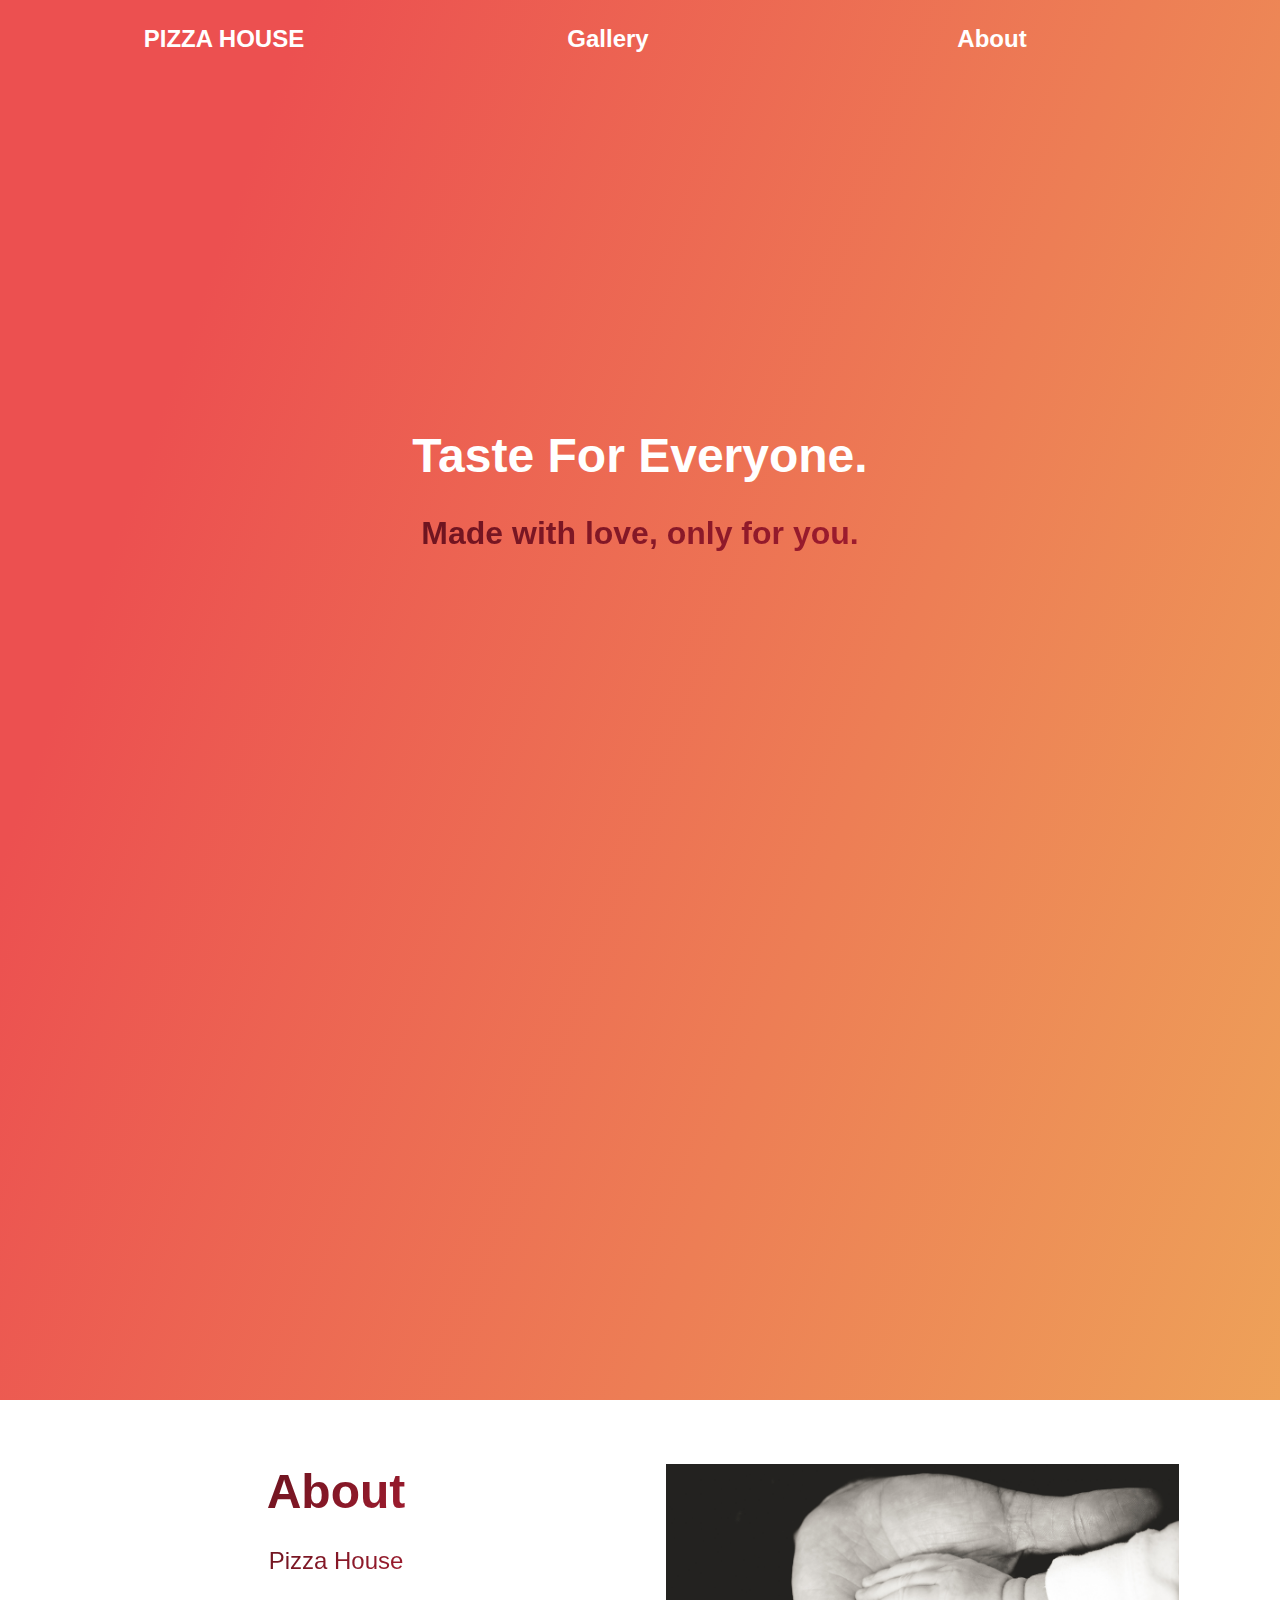
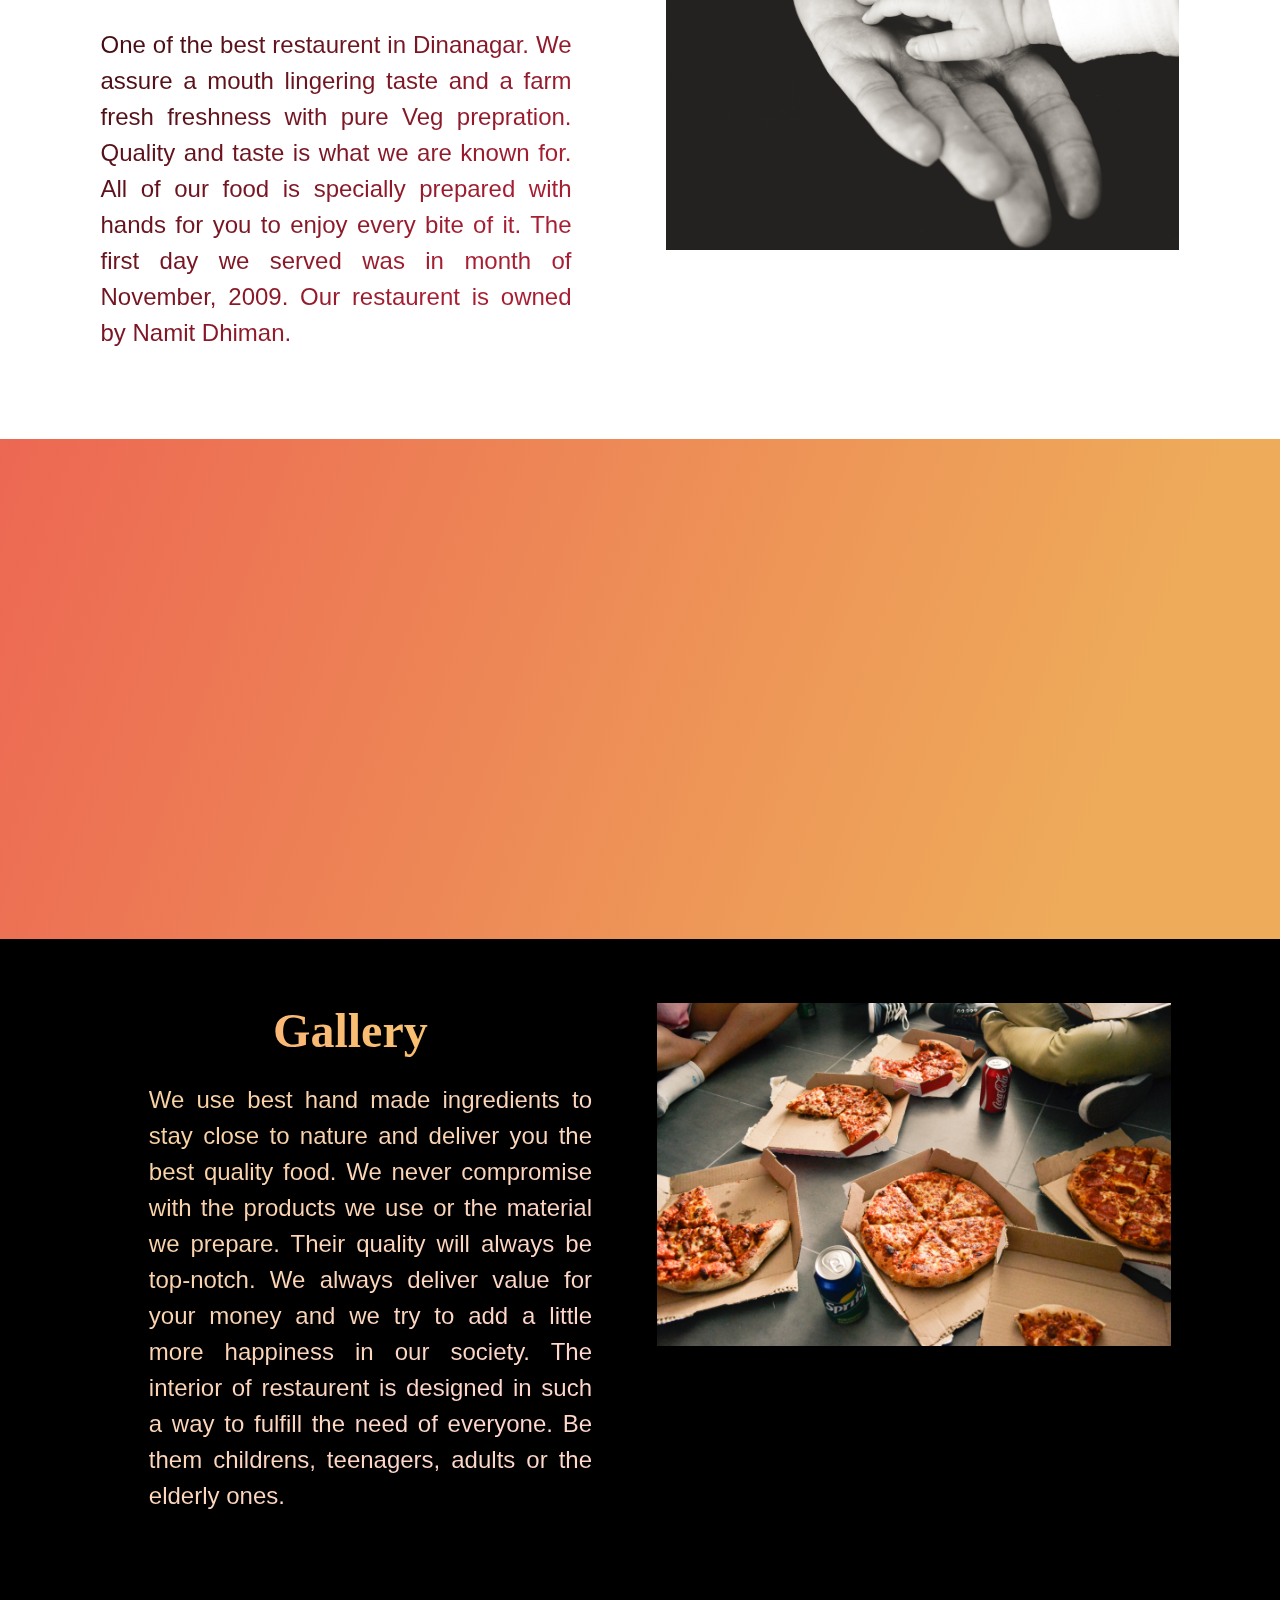
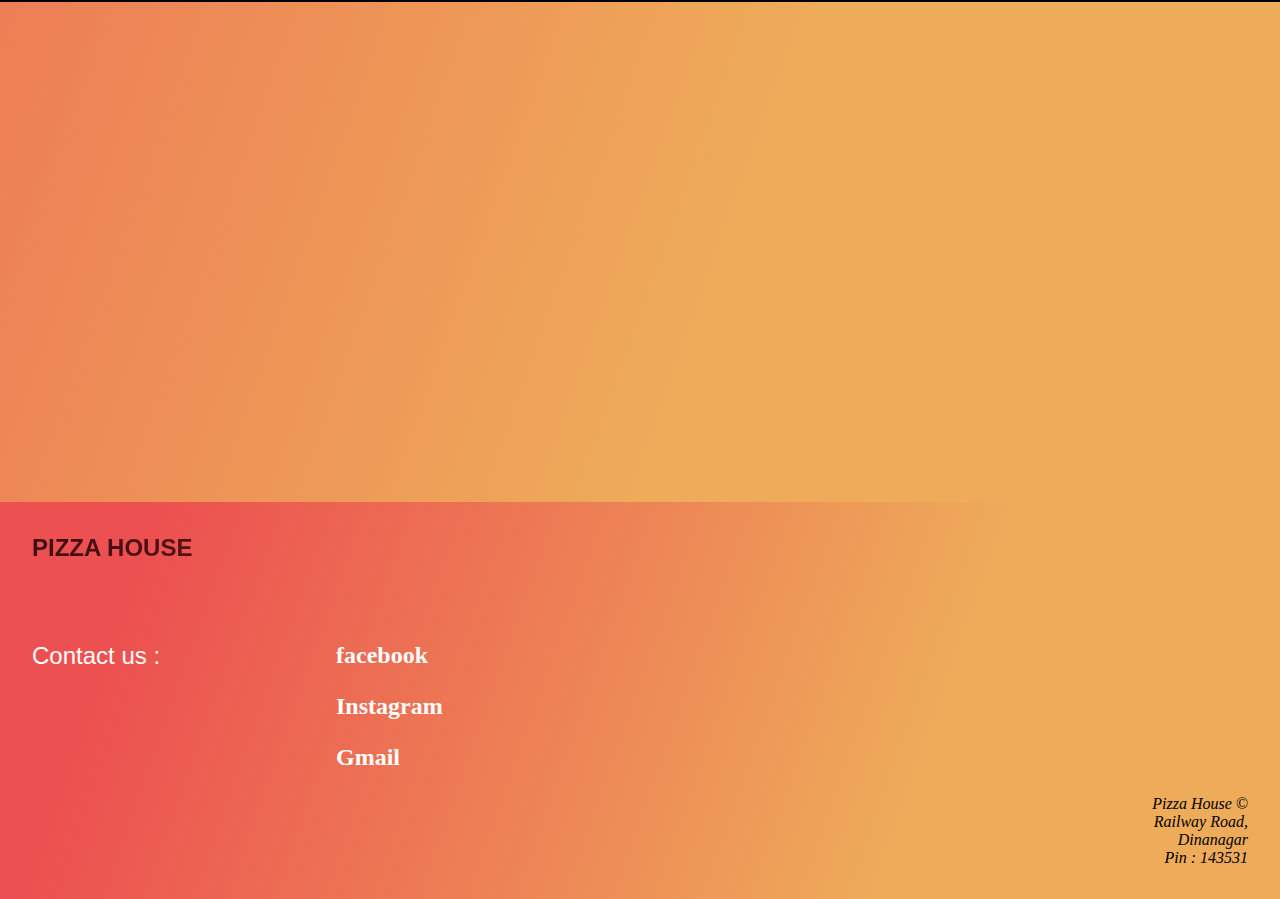
<file: index.html>
﻿<!DOCTYPE html>
<html>
<head>
    <title>Pizza House</title>
    <link rel="stylesheet"  type="text/css" media="only screen and (min-device-width: 769px)" href="./css/pizzadesk.css" />
    <link rel="stylesheet"  type="text/css" media="only screen and (min-device-width: 501px) and (max-device-width: 768px)" href="./css/pizzatab.css" />
    <link rel="stylesheet"  type="text/css" media="only screen and (max-device-width: 500px)" href="./css/pizzamob.css" />
    <meta name="viewport" content="width=device-width, initial-scale=1.0">
    <style></style>
</head>
<body>
    <div id="allContent" class="row">
        <div id="headItems">
            <h3 id="nameHeading">PIZZA HOUSE</h3>
            <a href="#menuGallery"><p class="headBtn">Gallery</p></a>
            <a href="#about"><p class="headBtn">About</p></a>
        </div>
        
        <div class="intro">
            <h1 class="introHead">Taste For Everyone.</h1> 
            <h6 class="introPara">Made with love, only for you.</h6> 
        </div>
        
        <div class="gallaryPics"></div>
        
        <div class="about" id="about">
            <div class="aboutContent">
                <h6 class="introPara" id="introTag">About</h6>
                <p class="introData" id="introHead">Pizza House</p>
                <p class="introData">One of the best restaurent in Dinanagar. We assure a mouth lingering taste and a farm fresh freshness with pure Veg prepration. Quality and taste is what we are known for. All of our food is specially prepared with hands for you to enjoy every bite of it. The first day we served was in month of November, 2009. Our restaurent is owned by Namit Dhiman.</p>
            </div>
            
            <div class="aboutImage">
                <img id="aboutImg" src="./images/Trust.jpg">
            </div>
        </div>
        

        <div class="gallaryPics"></div>
        
        <div class="menuGallery" id="menuGallery">
            <div class="menuContent">
                <h6 class="introPara1" id="introTag1">Gallery</h6>
                <p class="introData" id="menuData">We use best hand made ingredients to stay close to nature and deliver you the best quality food. We never compromise with the products we use or the material we prepare. Their quality will always be top-notch. We always deliver value for your money and we try to add a little more happiness in our society. The interior of restaurent is designed in such a way to fulfill the need of everyone. Be them childrens, teenagers, adults or the elderly ones.</p>
            </div>
            
            <div class="menuImg">
                <img id="menuImg" src="./images/menu1.jpg">
            </div>
        </div>
        
        <div class="gallaryPics"></div>
        
        <div class="footer">
            <h6 class="introPara" id="footHead">PIZZA HOUSE</h6> 
            <div class="follow">
                <div class="para">
                    <p class="paraHead">Contact us :</p>
                </div>
                <div class="links">
                    <a href="https://www.facebook.com/pizzahousednn"><p class="facebook">facebook</p></a>
                    <a href="https://www.instagram.com/pizzahousednn/"><p class="instagram">Instagram</p></a>
                    <a href="mailto:namitdhiman05@gmail.com"><p class="gmail">Gmail</p></a>
                </div>
            </div>
            <address class="address">
                Pizza House ©<br>
                Railway Road,<br>
                Dinanagar<br>
                Pin : 143531
            </address>
        </div>
    </div>
    <script src="./js/pizza.js"></script>
</body>
</file>
<file: css/pizzadesk.css>
body{
    margin : 0px;
    padding : 0px;
    background-image : linear-gradient( 109.6deg,  rgba(236,80,80,1) 11.2%, rgba(238,172,90,1) 72% );
    background-size : contain;
    overflow-y : visible;
    background-repeat : no-repeat;
    width : 100%;
}

* {
  box-sizing : border-box;
}

#allContent{
    width : 100%;
    height : auto;
}

#headItems{
    display: flex;
    flex-direction: row;
    justify-content: center;
    align-content: center;
    text-align: center;
    align-items: center;
    height : 10vh;
}

.headBtn, #nameHeading{
    margin : 0;
    padding : 1rem;
    margin-right:4rem;
    color : rgb(255,255,255);
    font-family : sans-serif;
    font-weight : bolder;
    font-size: 1.5rem;
    height : 8vh;
    width : 25vw;
    cursor : pointer;
}

.gallaryPics{
    background : 
            linear-gradient(
              rgba(255, 153, 153,0.5), 
              rgba(255, 153, 153,0.5)
            ),
            url(../images/pizza.jpg);
    width : 100%;
    height : 500px;
    
    background-attachment : fixed;
    background-position : center;
    background-repeat : no-repeat;
    background-size : cover;
}

.intro{
    display:flex;
    flex-direction: column;
    height: 90vh;
    width : 100%;
    justify-content: center;
    align-content: center;
    align-items: center;
}

.introHead{
    width : 100%;
    font-family : sans-serif;
    color : rgb(255,255,255);
    font-size : 3rem;
    text-align : center;
    padding-top : 2rem;
    padding-bottom : 0;
}

.introPara{
    width : 100%;
    font-family : sans-serif;
    color : rgb(255,255,255);
    font-size : 2rem;
    padding-top : 0;
    text-align : center;
    margin-top : 0%;
}

.about{
    width : 100%;
    display : flex;
    flex-direction : row;
    justify-content : center;
    background-color : rgb(255,255,255);
    padding : 2rem;
}

.aboutContent{
    display : flex;
    flex-direction : column;
    width : 44%;
    padding : 2rem;
    margin-right : 5%;  
}

.aboutImage{
    padding-left : 0;
    width : 45%;
    padding : 2rem;
    padding-left : 0.1%;
}

#aboutImg{
    height : auto;
    max-width : 100%;
}

#introTag{
    color : rgb(0,0,0);
    text-align : center;
    font-size : 3rem;
    margin-bottom : 7rem;
    margin : 0;
}

.introData{
    text-align : justify;
    font-family : sans-serif;
    font-size : 1.5rem;
    justify-content : flex-start;
    letter-spacing : 1.2;
    line-height : 1.5;
    background : -webkit-linear-gradient(315deg, #3f0d12 0%, #a71d31 74%);
    -webkit-background-clip : text;
    -webkit-text-fill-color : transparent;
}

#introHead{
    text-align : center;    
}

.introPara{
    background : -webkit-linear-gradient(315deg, #3f0d12 0%, #a71d31 74%);
    -webkit-background-clip : text;
    -webkit-text-fill-color : transparent;
}

.menuGallery{
    width : 100%;
    display : flex;
    flex-direction : row;
    justify-content : center;
    background-color : rgb(0,0,0);
    padding : 2rem;
}

.menuImg{
    padding-left : 0;
    width : 45%;
    padding : 2rem;
    padding-left : 0.1%;
}

.menuContent{
    display : flex;
    flex-direction : column;
    width : 45%;
    padding : 2rem;
    margin-right : 2rem;
}

.introPara1{
    background : -webkit-linear-gradient(62deg, #FBAB7E 0%, #F7CE68 100%);
    -webkit-background-clip : text;
    -webkit-text-fill-color : transparent;
}

#menuImg{
    height : auto;
    max-width : 100%;
    border : none;
}

#introTag1{
    text-align : center;
    font-size : 3rem;
    margin-bottom : 7rem;
    margin : 0;
}

#menuData{
    background : -webkit-linear-gradient(315deg, #f9d29d 0%, #ffd8cb 74%);
    -webkit-background-clip : text;
    -webkit-text-fill-color : transparent;
    text-align : justify;
    padding-left : 2.5rem;
}

.footer{
    background-image : linear-gradient( 109.6deg,  rgba(236,80,80,1) 11.2%, rgba(238,172,90,1) 72% );
    width : 100%;
    display : flex;
    flex-direction : column;
    justify-content : center;
    padding : 2rem;
}

#footHead{
    text-align : left;
    font-size : 1.5rem;
}

.follow{
    display : flex;
    flex-direction : row;
    width : 100%;
    font-family : sans-serif;
}

.paraHead{
    font-size : 1.5rem;
    color : rgb(255,255,255);
}

.para,links{
    width : 25%;
}

a{
    text-decoration : none;
}

.facebook{
    font-size : 1.5rem;
    color : rgb(255,255,255);
    font-family : segoe-ui;
    font-weight : bold;
    cursor  : pointer;
}

.instagram{
    font-size : 1.5rem;
    color : rgb(255,255,255);
    font-family : segoe-ui;
    cursor : pointer;
    font-weight : bold;
}

.gmail{
    font-size : 1.5rem;
    color : rgb(255,255,255);
    font-family : futura;
    cursor : pointer;
    font-weight : bold;
}

.instagramChange{
    font-size : 1.5rem;
    font-family : segoe-ui;
    cursor : pointer;
    font-weight : bold;
    background : -webkit-linear-gradient(45deg,#405DE6,#5851DB,#833AB4,#C13584,#E1306C,#FD1D1D);
    -webkit-background-clip : text;
    -webkit-text-fill-color : transparent;
}

.address{
    text-align : right;
    font-size : 1rem;
}

@media only screen and (min-device-width: 501px) and (max-device-width: 768px){
    body{
        width:50vw;
    }
    .menuGallery, .about{
        flex-direction: column;
    }
}
@media only screen and (max-device-width: 500px){
    body{
        width:30vw;
    }
    .menuGallery, .about{
        flex-direction: column;
    }
}
</file>
<file: css/pizzatab.css>
body{
    margin : 0px;
    padding : 0px;
    background-image : linear-gradient( 109.6deg,  rgba(236,80,80,1) 11.2%, rgba(238,172,90,1) 72% );
    background-size :contain;
    overflow-y : visible;
    background-repeat : no-repeat;
    height: 100%;
}

*{
  box-sizing : border-box;
}

#allContent{
    width : 100%;
    height : auto;
}
#headItems{
    display: flex;
    flex-direction: row;
    flex: 0 1 60vw;
    height: 10vh;
    justify-content: center;
    align-items: center;
    text-align: center;
    padding-right: 2.5rem;
    padding-top: 2.5rem;
    padding-left: 2.5rem;
}
.headBtn{
    margin : 0;
    margin-right : 0.3rem;
    padding-top : 5rem;
    padding-bottom : 3rem;
    padding-left : 2rem;
    padding-right : 1rem;
    color : rgb(255,255,255);
    font-family : sans-serif;
    font-size: 2rem;
    font-weight : 500;
    float : right;
    cursor : pointer;
}
#nameHeading{
    padding-top : 2rem;
    padding-right: 4.5rem;
    font-family : sans-serif;
    margin-left : 2rem;
    font-size: 2rem;
    color : rgb(255, 255, 255);
}
.intro{
    width : 100%;
    height : 9vh;
    margin-top : 14%;
    margin-bottom : 20%;
}

.introHead{
    width : 100vw;
    font-family : sans-serif;
    color : rgb(255,255,255);
    font-size : 3.5rem;
    text-align : center;
    padding-top : 3rem;
    padding-bottom : 0;
}

.introPara{
    width : 100vw;
    font-family : sans-serif;
    color : rgb(255,255,255);
    font-size : 1.7rem;
    padding-top : 0;
    text-align : center;
    margin-top : 0%;
}
.gallaryPics{
    background : 
            linear-gradient(
              rgba(255, 153, 153,0.5), 
              rgba(255, 153, 153,0.5)
            ),
            url(../images/pizzaTab.jpg);
    height : 20vh;
    width:100%;
    background-attachment :fixed;
    background-position :center;
    background-repeat : repeat;
    background-size :contain;
}
.about, .menuGallery{
    width : 100%;
    display : flex;
    flex-direction : column;
    justify-content : center;
    background-color : rgb(255,255,255);
    padding : 2rem;
    text-align: center;
}
.aboutContent, .menuContent{
    display : flex;
    flex-direction : column;
    padding : 2rem; 
    width: 100%;
    height: 55vh;
}

#aboutImg, #menuImg{
    width: 100%;
    height: 45vh;
    background-attachment :inherit;
    background-position :center;
    background-repeat : no-repeat;
    background-size :contain;
}
#introTag, #introTag1{
    width: 100%;
    color : rgb(0,0,0);
    text-align :center;
    font-size : 3rem;
    margin-bottom : 2rem;
    margin : 0;
}

.introData{
    text-align : justify;
    font-family : sans-serif;
    font-size : 2rem;
    justify-content : flex-start;
    letter-spacing : 1.2;
    line-height : 1.1;
    background : -webkit-linear-gradient(315deg, #3f0d12 0%, #a71d31 74%);
    -webkit-background-clip : text;
    -webkit-text-fill-color : transparent;
}

#menuData{
    text-align : justify;    
}

#introHead{
    text-align : center;    
}

.introPara{
    background : -webkit-linear-gradient(315deg, #3f0d12 0%, #a71d31 74%);
    -webkit-background-clip : text;
    -webkit-text-fill-color : transparent;
}
.introPara1{
    background : -webkit-linear-gradient(62deg, #FBAB7E 0%, #F7CE68 100%);
    -webkit-background-clip : text;
    -webkit-text-fill-color : transparent;
}
.footer{
    background-image : linear-gradient( 109.6deg,  rgba(236,80,80,1) 11.2%, rgba(238,172,90,1) 72% );
    width : 100%;
    height: 55vh;
    display : flex;
    flex-direction : column;
    justify-content : center;
    padding : 2rem;
}
#footHead{
    text-align : left;
    font-size : 2rem;
}

.follow{
    display : flex;
    flex-direction : row;
    width : 100%;
    font-family : sans-serif;
}

.paraHead{
    font-size : 2rem;
    color : rgb(255,255,255);
}

.para,links{
    width : 35%;
}

a{
    text-decoration : none;
}

.facebook{
    font-size : 2rem;
    color : rgb(255,255,255);
    font-family : segoe-ui;
    font-weight : bold;
    cursor  : pointer;
}

.instagram{
    font-size : 2rem;
    color : rgb(255,255,255);
    font-family : segoe-ui;
    cursor : pointer;
    font-weight : bold;
}

.gmail{
    font-size : 2rem;
    color : rgb(255,255,255);
    font-family : futura;
    cursor : pointer;
    font-weight : bold;
}

.instagramChange{
    font-size : 2rem;
    font-family : segoe-ui;
    cursor : pointer;
    font-weight : bold;
    background : -webkit-linear-gradient(45deg,#405DE6,#5851DB,#833AB4,#C13584,#E1306C,#FD1D1D);
    -webkit-background-clip : text;
    -webkit-text-fill-color : transparent;
}

.address{
    text-align : right;
    font-size : 1rem;
}
</file>
<file: css/pizzamob.css>
body{
    margin : 0px;
    padding : 0px;
    background-image : linear-gradient( 109.6deg,  rgba(236,80,80,1) 11.2%, rgba(238,172,90,1) 72% );
    background-size :contain;
    overflow-y : visible;
    background-repeat : no-repeat;
    height: 100%;
}

*{
  box-sizing : border-box;
}

#allContent{
    width : 100%;
    height : auto;
}
#headItems{
    display: flex;
    flex-direction: row;
    flex: 0 1 40vw;
    height: 10vh;
    justify-content: center;
    align-items: center;
    text-align: center;
    padding-right: 1rem;
    padding-top: 1rem;
    padding-left: 1rem;
}
.headBtn{
    margin : 0;
    margin-right : 0.1rem;
    padding-top : 3rem;
    padding-bottom : 2rem;
    padding-left : 1rem;
    padding-right : 0.5rem;
    color : rgb(255,255,255);
    font-family : sans-serif;
    font-weight : 400;
    float : right;
    cursor : pointer;
}
#nameHeading{
    padding-top : 1rem;
    padding-right: 3.5rem;
    font-family : sans-serif;
    margin-left : 1rem;
    color : rgb(255, 255, 255);
}
.intro{
    width : 100%;
    height : 15vh;
    margin-top : 14%;
    margin-bottom : 20%;
}

.introHead{
    width : 100vw;
    font-family : sans-serif;
    color : rgb(255,255,255);
    font-size : 2rem;
    text-align : center;
    padding-top : 2rem;
    padding-bottom : 0;
}

.introPara{
    width : 100vw;
    font-family : sans-serif;
    color : rgb(255,255,255);
    font-size : 1.3rem;
    padding-top : 0;
    text-align : center;
    margin-top : 0%;
}
.gallaryPics{
    background : 
            linear-gradient(
              rgba(255, 153, 153,0.5), 
              rgba(255, 153, 153,0.5)
            ),
            url(../images/pizzaMobile.jpg);
    height : 15vh;
    width:100%;
    background-attachment :fixed;
    background-position :center;
    background-repeat : repeat;
    background-size :contain;
}
.about, .menuGallery{
    width : 100%;
    display : flex;
    flex-direction : column;
    justify-content : center;
    background-color : rgb(255,255,255);
    padding : 1rem;
    text-align: center;
}
.aboutContent, .menuContent{
    display : flex;
    flex-direction : column;
    padding : 1rem; 
    width: 100%;
    height: 50vh;
}

#aboutImg, #menuImg{
    width: 100%;
    height: 45vh;
    background-attachment :inherit;
    background-position :center;
    background-repeat : no-repeat;
    background-size :contain;
}
#introTag, #introTag1{
    width: 100%;
    color : rgb(0,0,0);
    text-align :center;
    font-size : 2rem;
    margin-bottom : 1rem;
    margin : 0;
}

.introData{
    text-align : justify;
    font-family : sans-serif;
    font-size : 1rem;
    justify-content : flex-start;
    letter-spacing : 1.2;
    line-height : 1.1;
    background : -webkit-linear-gradient(315deg, #3f0d12 0%, #a71d31 74%);
    -webkit-background-clip : text;
    -webkit-text-fill-color : transparent;
}

#menuData{
    text-align : justify;    
}

#introHead{
    text-align : center;    
}

.introPara{
    background : -webkit-linear-gradient(315deg, #3f0d12 0%, #a71d31 74%);
    -webkit-background-clip : text;
    -webkit-text-fill-color : transparent;
}
.introPara1{
    background : -webkit-linear-gradient(62deg, #FBAB7E 0%, #F7CE68 100%);
    -webkit-background-clip : text;
    -webkit-text-fill-color : transparent;
}
.footer{
    background-image : linear-gradient( 109.6deg,  rgba(236,80,80,1) 11.2%, rgba(238,172,90,1) 72% );
    width : 100%;
    height: 50vh;
    display : flex;
    flex-direction : column;
    justify-content : center;
    padding : 1rem;
}
#footHead{
    text-align : left;
    font-size : 1.5rem;
}

.follow{
    display : flex;
    flex-direction : row;
    width : 100%;
    font-family : sans-serif;
}

.paraHead{
    font-size : 1rem;
    color : rgb(255,255,255);
}

.para,links{
    width : 30%;
}

a{
    text-decoration : none;
}

.facebook{
    font-size : 1rem;
    color : rgb(255,255,255);
    font-family : segoe-ui;
    font-weight : bold;
    cursor  : pointer;
}

.instagram{
    font-size : 1rem;
    color : rgb(255,255,255);
    font-family : segoe-ui;
    cursor : pointer;
    font-weight : bold;
}

.gmail{
    font-size : 1rem;
    color : rgb(255,255,255);
    font-family : futura;
    cursor : pointer;
    font-weight : bold;
}

.instagramChange{
    font-size : 1rem;
    font-family : segoe-ui;
    cursor : pointer;
    font-weight : bold;
    background : -webkit-linear-gradient(45deg,#405DE6,#5851DB,#833AB4,#C13584,#E1306C,#FD1D1D);
    -webkit-background-clip : text;
    -webkit-text-fill-color : transparent;
}

.address{
    text-align : right;
    font-size : 0.5rem;
}
</file>
